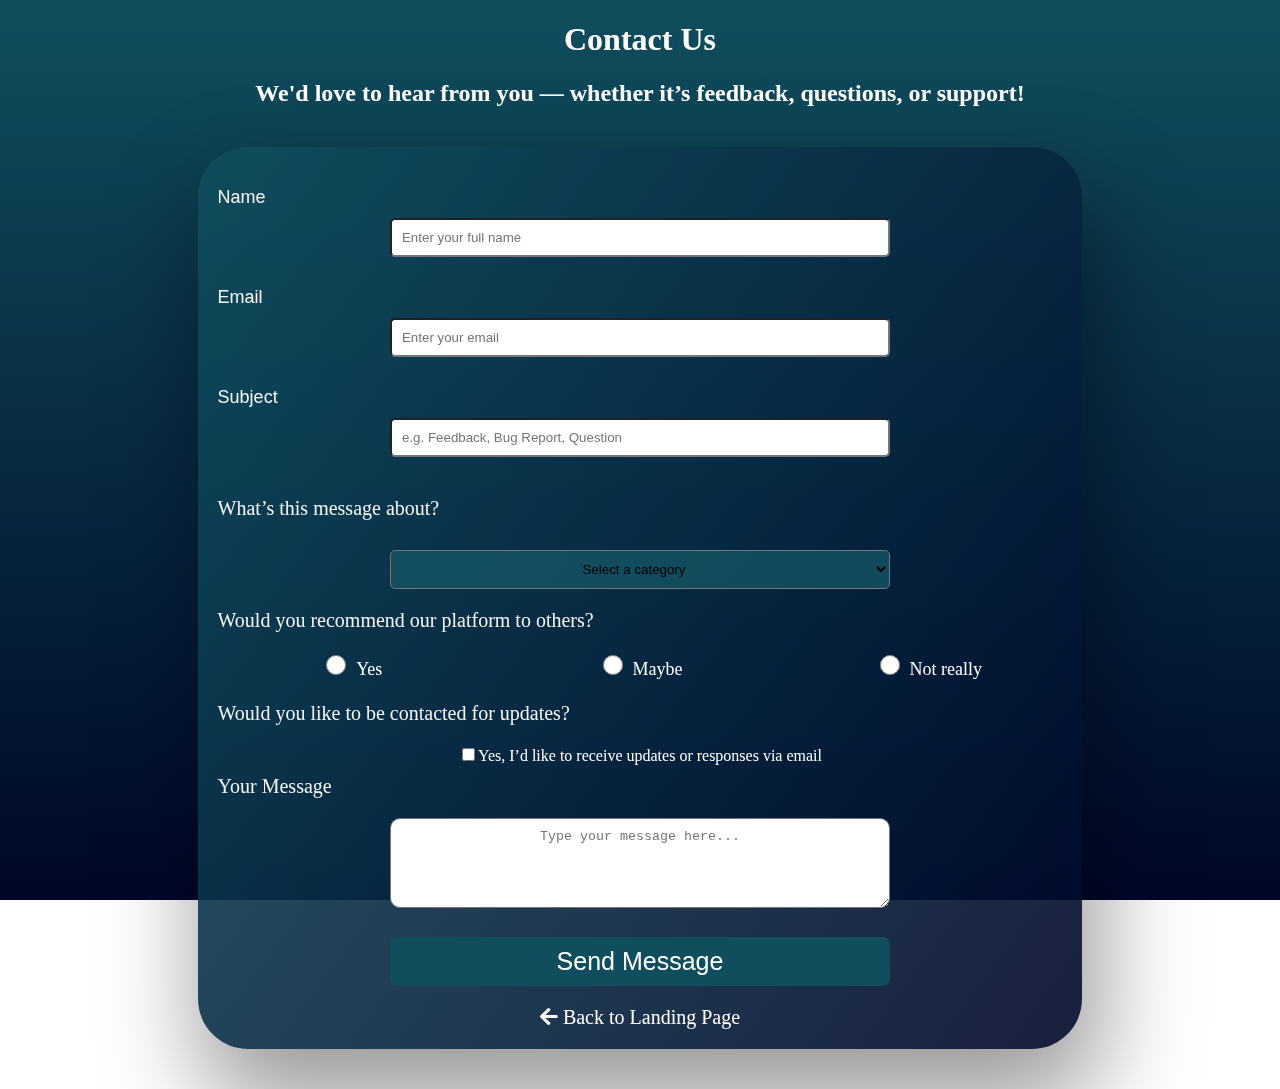
<file: contact.html>
<!DOCTYPE html>
<html lang="en">
  <head>
    <meta charset="UTF-8" />
    <meta name="viewport" content="width=device-width, initial-scale=1.0" />
    <link rel="stylesheet" href="https://cdnjs.cloudflare.com/ajax/libs/font-awesome/5.15.4/css/all.min.css">      
    <title>Contact Us</title>
    <style>
      * {
        text-align: center;
        color: white;
        box-sizing: border-box;
      }

      body::before {
        content: '';
        position: fixed;
        top: 0;
        left: 0;
        height: 100%;
        width: 100%;
        background: linear-gradient(#104e5e, #000729);
        background-size: cover;
        background-blend-mode: overlay;
        background-position: center;
        z-index: -1;
      }

      h2 {
        font-style: normal;
      }

      #form {
        display: grid;
        grid-template-rows: repeat(18, auto);
        background: linear-gradient(
          127deg,
          rgba(16, 78, 94, 0.9),
          rgba(0, 7, 41, 0.9)
        );
        width: 70%;
        margin: 40px auto;
        padding: 20px;
        border-radius: 50px;
        box-shadow: 10px 50px 100px 7px rgba(0, 0, 0, 0.4);
      }

      #form > label {
        text-align: left;
        color: #f5f5f5;
        font-size: 18px;
        font-family: sans-serif;
      }

      .input-box {
        padding: 10px;
        width: 100%;
        max-width: 500px;
        margin: 10px auto;
        border-radius: 5px;
        text-align: left;
        background-color: #fff;
        color: #000;
      }

      .input-box:hover {
        box-shadow: 3px 4px 1px 1px rgba(0, 0, 0, 0.2);
        transform: scale(1.01);
        transition: 0.5s;
      }

      .labels {
        margin-top: 20px;
      }

      #dropdown {
        margin-top: 20px;
      }

      .para-position {
        margin-top: 10px;
        font-size: 20px;
        color: #f5f5f5;
        text-align: left;
      }

      .radio-container {
        display: grid;
        grid-template-columns: 1fr 1fr 1fr;
        gap: 20px;
        font-size: 18px;
        padding-left: 0;
        margin-top: 10px;
        margin-bottom: 12px;
      }

      .input-radio,
      .input-checkbox {
        display: inline-block;
        margin-right: 0.625rem;
        min-height: 1.25rem;
        min-width: 1.25rem;
      }

      .checkbox-grid {
        height: 70px;
        display: block;
      }

      .textarea {
        border-radius: 10px;
        width: 100%;
        max-width: 500px;
        height: 90px;
        margin-bottom: 25px;
        padding: 10px;
        color: #000;
        background-color: #fff;
      }

      .submit-btn {
        width: 100%;
        max-width: 500px;
        padding: 10px;
        border-radius: 7px;
        background-color: #104e5e;
        color: white;
        font-size: 25px;
        margin-bottom: 20px;
        border: none;
      }

      .submit-btn:hover {
        cursor: pointer;
        background: #00bcd4;
        color: #000729;
        font-weight: 900;
        transition: 0.3s;
      }

      @media (max-width: 500px) {
        body {
          text-align: center;
        }

        #form {
          width: 90%;
        }

        #form > label {
          margin-left: 0;
          font-size: 15px;
        }

        .input-box {
          padding: 5px;
          width: 90%;
          max-width: 90%;
          margin: 10px 0;
        }

        .textarea {
          width: 90%;
          max-width: 90%;
        }

        .para-position {
          font-size: 18px;
          text-align: left;
        }

        .radio-container {
          grid-template-columns: 1fr 1fr;
          gap: 10px;
        }
      }
    </style>
  </head>
  <body>
    <main>
      <h1>Contact Us</h1>
      <h2>We'd love to hear from you — whether it’s feedback, questions, or support!</h2>

      <div>
        <form
          id="form"
          action="https://formspree.io/f/mldjjwyp"
          method="POST"
          class="contact-form"
        >
          <label for="name" class="labels">Name</label>
          <input
            type="text"
            class="input-box"
            name="name"
            placeholder="Enter your full name"
            required
          />

          <label for="email" class="labels">Email</label>
          <input
            type="email"
            class="input-box"
            name="email"
            placeholder="Enter your email"
            required
          />

          <label for="subject" class="labels">Subject</label>
          <input
            type="text"
            class="input-box"
            name="subject"
            placeholder="e.g. Feedback, Bug Report, Question"
            required
          />

          <!-- Dropdown for Inquiry Type -->
          <div id="dropdown">
            <p class="para-position">What’s this message about?</p>
            <select class="input-box"  style="width: 100%;background-color: #1a5c6cab; color: #000000;">
              <option selected disabled value>Select a category</option>
              <option value="feedback">Feedback</option>
              <option value="bug">Bug or Technical Issue</option>
              <option value="content-request">Request for more resources</option>
              <option value="general-inquiry">General Inquiry</option>
            </select>
          </div>

          <!-- Optional Recommendation Question -->
          <div id="radio-btns">
            <p class="para-position">Would you recommend our platform to others?</p>
            <div class="radio-container">
              <label
                ><input
                  class="input-radio"
                  type="radio"
                  name="recommendation"
                  value="yes"
                />Yes</label
              >
              <label
                ><input
                  class="input-radio"
                  type="radio"
                  name="recommendation"
                  value="maybe"
                />Maybe</label
              >
              <label
                ><input
                  class="input-radio"
                  type="radio"
                  name="recommendation"
                  value="no"
                />Not really</label
              >
            </div>
          </div>

          <!-- Optional Checkbox Section -->
          <div id="checkbox">
            <p class="para-position">
              Would you like to be contacted for updates?
            </p>
            <label
              ><input type="checkbox" name="follow-up" value="yes" />Yes, I’d like to
              receive updates or responses via email</label
            >
          </div>

          <!-- Message Box -->
          <div id="textarea">
            <p class="para-position">Your Message</p>
            <textarea
              class="textarea"
              name="comments"
              placeholder="Type your message here..."
              required
            ></textarea>
          </div>

          <!-- Submit Button -->
          <div id="submit-btn">
            <button type="submit" class="submit-btn">Send Message</button>
          </div>
          <!-- Back Arrow -->
          <a href="index.php" style="font-size: 20px; text-decoration: none; color: white;">
    <i class="fas fa-arrow-left"></i> Back to Landing Page
          </a>
        </form>
      </div>
    </main>
  </body>
</html>
</file>
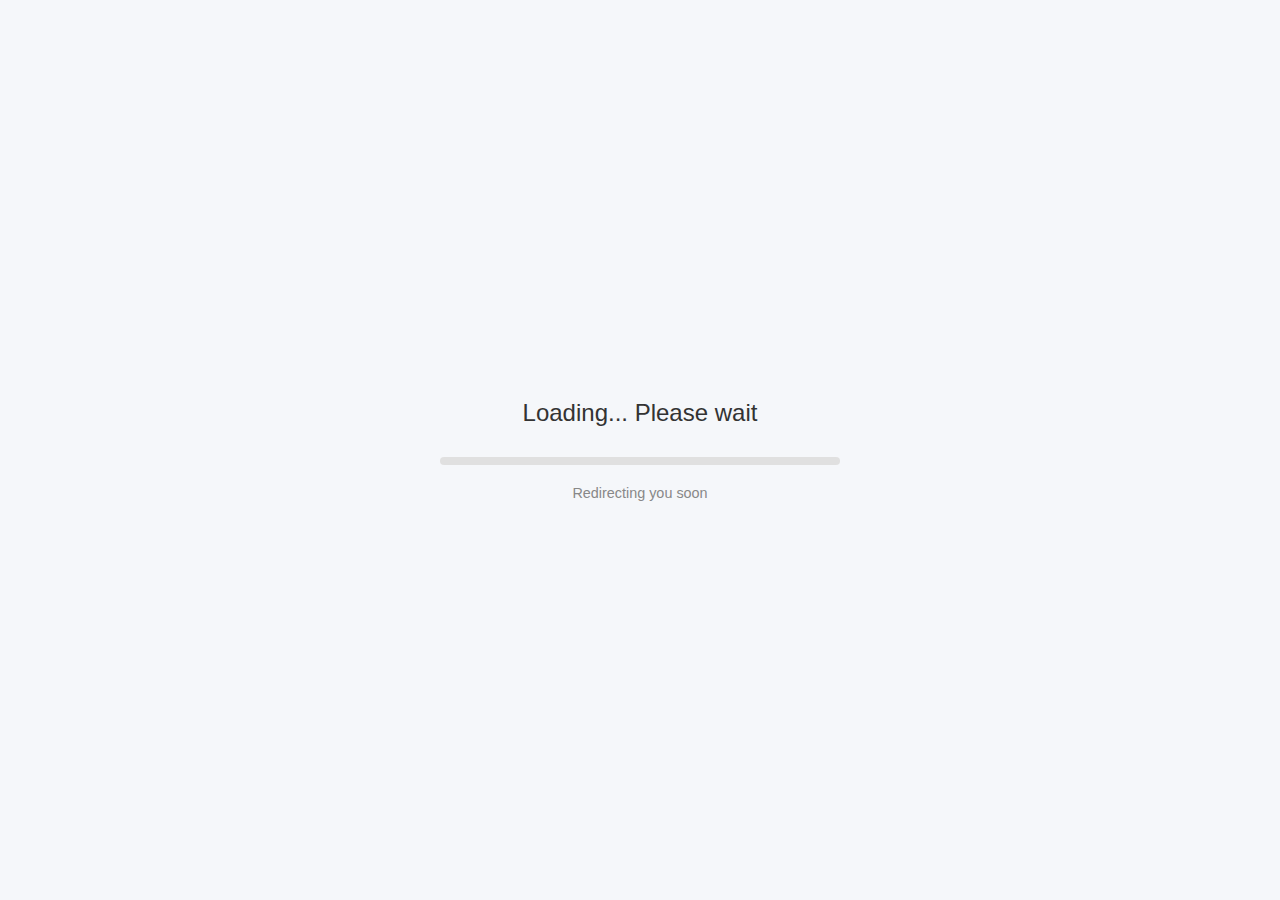
<file: loading_page.html>
<!DOCTYPE html>
<html lang="en">
<head>
    <meta charset="UTF-8">
    <meta name="viewport" content="width=device-width, initial-scale=1.0">
    <title>Loading...</title>
    <style>
        body {
            margin: 0;
            padding: 0;
            display: flex;
            justify-content: center;
            align-items: center;
            height: 100vh;
            background-color: #f5f7fa;
            font-family: 'Helvetica Neue', Arial, sans-serif;
        }

        .container {
            text-align: center;
            width: 100%;
            max-width: 400px;
        }

        .loading-text {
            margin-bottom: 30px;
            font-size: 1.5rem;
            color: #333;
        }

        .progress-bar-container {
            position: relative;
            width: 100%;
            height: 8px;
            background-color: #e0e0e0;
            border-radius: 10px;
            overflow: hidden;
        }

        .progress-bar {
            position: absolute;
            height: 100%;
            width: 0%;
            background-color: #007bff;
            border-radius: 10px;
            animation: load 5s ease-out forwards;
        }

        @keyframes load {
            0% {
                width: 0%;
            }
            100% {
                width: 100%;
            }
        }

        /* Footer text */
        .footer-text {
            margin-top: 20px;
            font-size: 0.9rem;
            color: #888;
        }
    </style>
</head>
<body>
    <div class="container">
        <div class="loading-text">Loading... Please wait</div>
        <div class="progress-bar-container">
            <div class="progress-bar"></div>
        </div>
        <div class="footer-text">Redirecting you soon</div>
    </div>

    <!-- Automatically redirect after the animation (5 seconds) -->
    <script>
        setTimeout(function() {
            window.location.href = "redirect.php"; // PHP page to handle redirection
        }, 5000); // Redirect after 5 seconds
    </script>
</body>
</html>
</file>
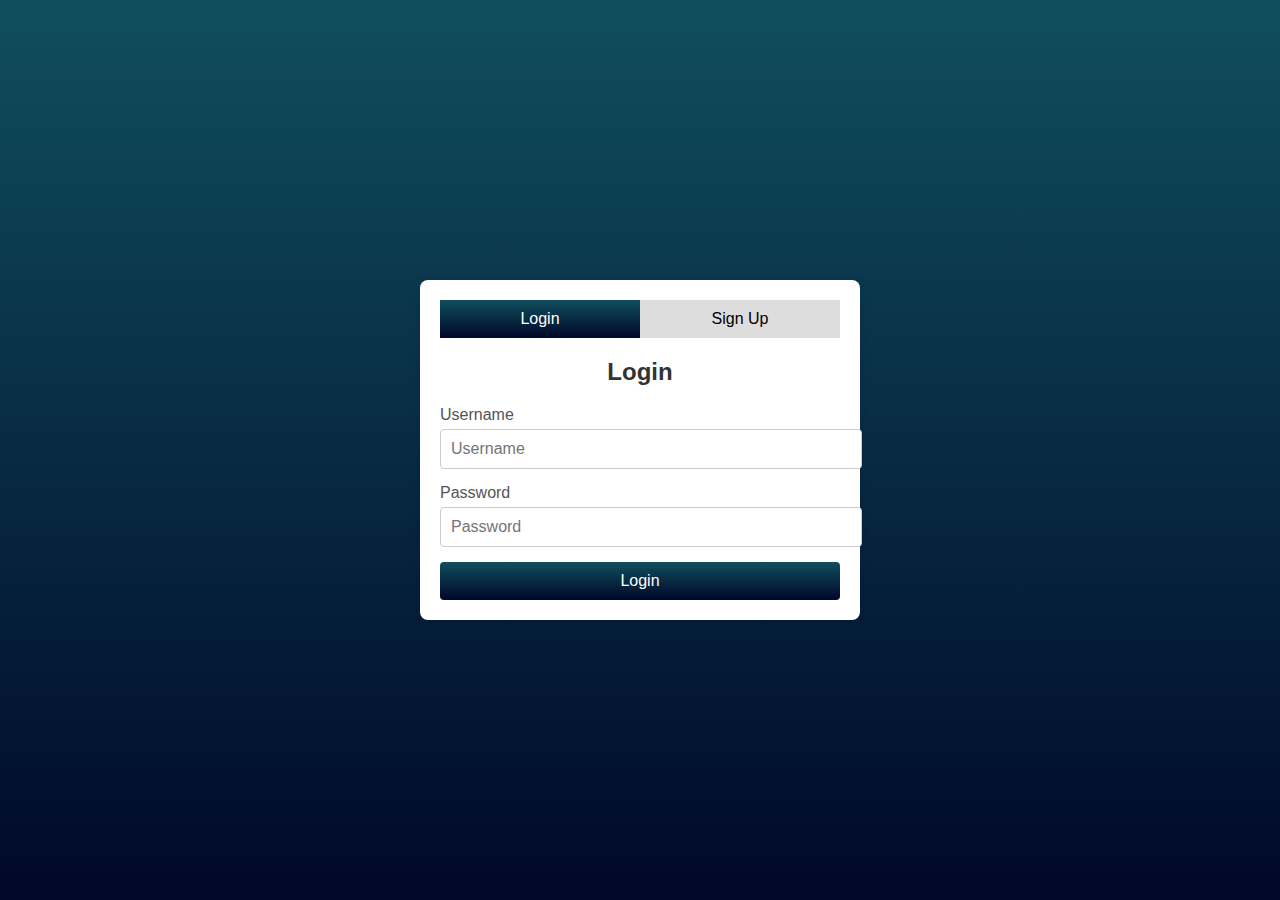
<file: login_p.html>
<!DOCTYPE html>
<html lang="en">
<head>
    <meta charset="UTF-8">
    <meta name="viewport" content="width=device-width, initial-scale=1.0">
    <title>Toggle Sign Up and Login</title>
    <link rel="stylesheet" href="loginstyle.css">
</head>
<body>
    <div class="container">
        <div class="form-toggle">
            <button id="login-toggle" class="active">Login</button>
            <button id="signup-toggle">Sign Up</button>
        </div>

        <div id="login-page" class="page active">
            <h2>Login</h2>
            <form id="login-form" class="form"  action="login.php" method="post">
                <div class="form-group">
                    <label for="login-username">Username</label>
                    <input type="text" id="login-username" placeholder="Username" required name="username_or_email">
                </div>
                <div class="form-group">
                    <label for="login-password">Password</label>
                    <input type="password" id="login-password" placeholder="Password" required name="password">
                </div>
                <button type="submit">Login</button>
            </form>
        </div>

        <div id="signup-page" class="page hidden">
            <h2>Sign Up</h2>
            <form id="signup-form" class="form" action="signup.php" method="post">
                <div class="form-group">
                    <label for="signup-username">Username</label>
                    <input type="text" id="signup-username" placeholder="Username"  name="username" required>
                </div>
                <div class="form-group">
                    <label for="signup-email">Email</label>
                    <input type="email" id="signup-email" placeholder="Email"  name="email" required>
                </div>
                <div class="form-group">
                    <label for="signup-password">Password</label>
                    <input type="password" id="signup-password" placeholder="Password"  name="password" required>
                </div>
                <button type="submit" name="submit">Sign Up</button>
            </form>
        </div>
    </div>

    <script src="login.js"></script>
</body>
</html>
</file>
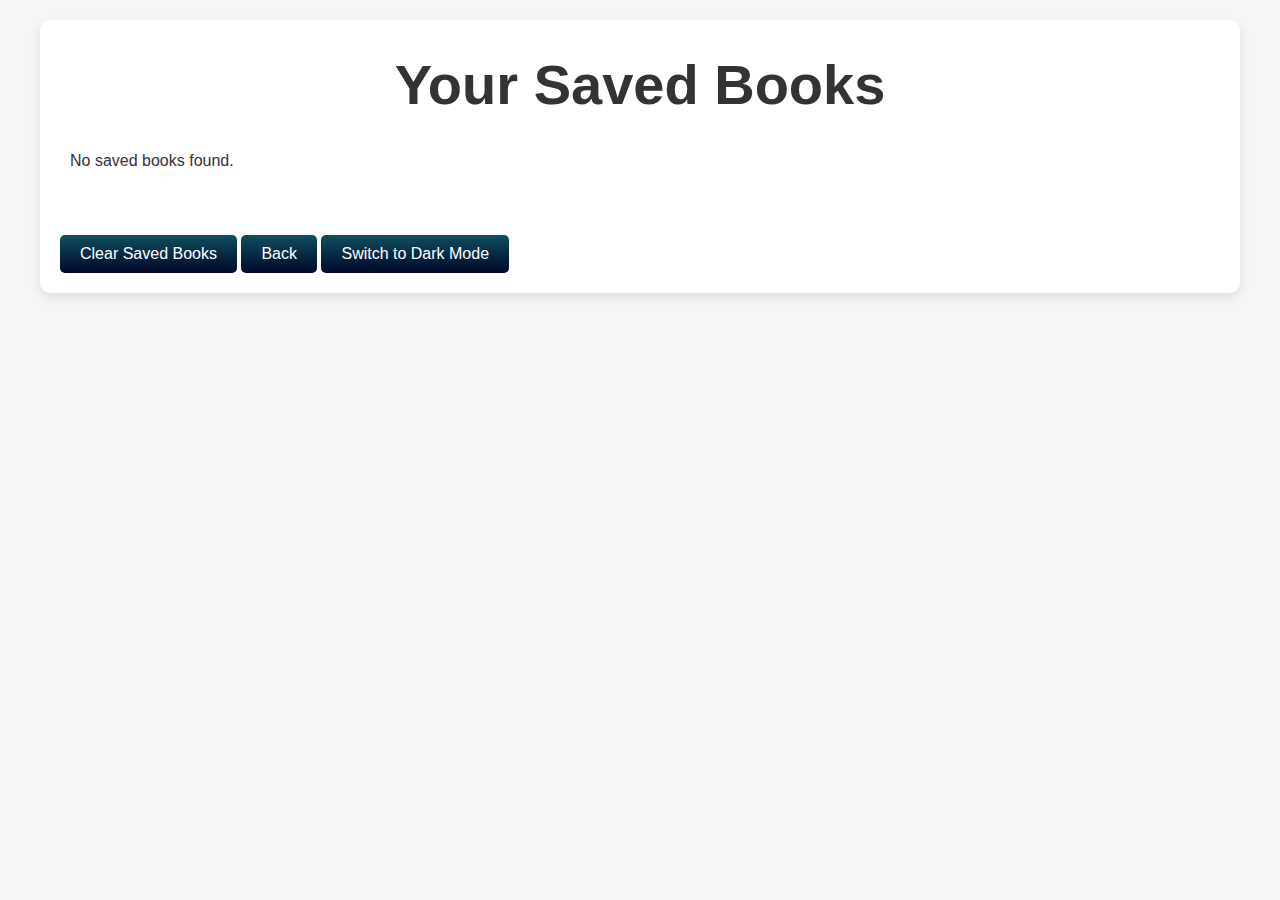
<file: saved_book.html>
<!DOCTYPE html>
<html lang="en">
<head>
    <meta charset="UTF-8">
    <meta name="viewport" content="width=device-width, initial-scale=1.0">
    <title>Saved Books</title>
    <link id="theme-link" rel="stylesheet" href="style.css"> <!-- Light theme by default -->
    <script src="app.js"></script>
</head>
<body>
    <div class="container">
        <h1>Your Saved Books</h1>
        <div class="resources-grid" id="saved-books-grid">
          
        </div>


        <button id="clear-saved-books">Clear Saved Books</button>
        <button class="btn"><a href="loading_page.html">Back</a></button>

    
        <button  class="btn" id="theme-toggle" style="margin-top: 20px;">Switch to Dark Mode</button>
    </div>
    <script>
        document.addEventListener("DOMContentLoaded", function () {
            const savedBooksGrid = document.getElementById('saved-books-grid');

            // Load saved books from localStorage
            function loadSavedBooks() {
                let savedBooks = JSON.parse(localStorage.getItem('savedBooks')) || [];
                savedBooksGrid.innerHTML = ''; // Clear the grid

                if (savedBooks.length > 0) {
                    savedBooks.forEach(book => {
                        const bookCard = document.createElement('div');
                        bookCard.classList.add('resource-card');
                        bookCard.innerHTML = `
                            <img src="${book.cover}" class="book-image" alt="${book.title}">
                            <h3>${book.title}</h3>
                            <p>by ${book.author || 'Unknown Author'}</p>
                        `;
                        savedBooksGrid.appendChild(bookCard);
                    });
                } else {
                    savedBooksGrid.innerHTML = '<p>No saved books found.</p>';
                }
            }

            // Load saved books on page load
            loadSavedBooks();

            // Clear saved books button
            document.getElementById('clear-saved-books').addEventListener('click', function () {
                localStorage.removeItem('savedBooks');
                loadSavedBooks(); // Refresh the grid
                alert('All saved books have been cleared.');
            });
        });
    </script>
</body>
</html>
</file>
<file: loginstyle.css>
body {
    font-family: Arial, sans-serif;
    background: linear-gradient(#104e5e, #000729);
    margin: 0;
    padding: 0;
    display: flex;
    justify-content: center;
    align-items: center;
    height: 100vh;
}

.container {
    background-color: #fff;
    padding: 20px;
    border-radius: 8px;
    box-shadow: 0 0 10px rgba(0, 0, 0, 0.1);
    width: 100%;
    max-width: 400px;
}

h2 {
    text-align: center;
    margin-bottom: 20px;
    color: #333;
}


.form-toggle {
    display: flex;
    justify-content: space-between;
    margin-bottom: 20px;
}

.form-toggle button {
    flex: 1;
    padding: 10px;
    border: none;
    background-color: #ddd;
    cursor: pointer;
    font-size: 16px;
    transition: background-color 0.3s ease;
}

.form-toggle button.active {
    background: linear-gradient(#104e5e, #000729);
    color: #fff;
}

.form-toggle button:hover {
    background-color: #ccc;
}


.form {
    display: flex;
    flex-direction: column;
}

.form-group {
    margin-bottom: 15px;
}

.form-group label {
    display: block;
    margin-bottom: 5px;
    color: #555;
}

.form-group input {
    width: 100%;
    padding: 10px;
    border: 1px solid #ccc;
    border-radius: 4px;
    font-size: 16px;
}

.form-group input:focus {
    border-color: #104e5e;
    outline: none;
}

button[type="submit"] {
    padding: 10px;
    background: linear-gradient(#104e5e, #000729);
    color: #fff;
    border: none;
    border-radius: 4px;
    font-size: 16px;
    cursor: pointer;
    transition: background-color 0.3s ease;
}

button[type="submit"]:hover {
    background: linear-gradient(#104e5e, #000729);
}


.hidden {
    display: none;
}
</file>
<file: style.css>
* {
    box-sizing: border-box;
    margin: 0;
    padding: 0;
}

body {
    font-family: 'Helvetica Neue', sans-serif;
    line-height: 1.6;
    color: #333;
    background-color: #f4f7f6;
    padding: 20px;
}

.container {
    max-width: 1200px;
    margin: 0 auto;
    padding: 1rem;
    background-color: white;
    box-shadow: 0px 4px 12px rgba(0, 0, 0, 0.1);
    border-radius: 10px;
    padding: 20px;
}


#auth-section {
    text-align: center;
    margin: 20px 0;
}

#saved-books-btn {
    background: linear-gradient(#104e5e, #000729);
    color: #fff;
    border: none;
    padding: 10px 20px;
    border-radius: 5px;
    font-size: 16px;
    cursor: pointer;
    transition: background-color 0.3s ease;
}
#saved-books-btn:hover {
    background: linear-gradient(#1e98b7, #000729);
}

#saved-books-btn a {
    color: #fff;
    text-decoration: none;
}

#clear-saved-books{
    background: linear-gradient(#104e5e, #000729);
    color: #fff;
    border: none;
    padding: 10px 20px;
    border-radius: 5px;
    font-size: 16px;
    cursor: pointer;
    transition: background-color 0.3s ease;
    margin-top: 20px;
}

#clear-saved-books:hover {
    background: #ff1c1c;
}
.btn a{
    color:white;
    text-decoration: none;
}

.btn{
    background: linear-gradient(#104e5e, #000729);
    color: #fff;
    border: none;
    padding: 10px 20px;
    border-radius: 5px;
    font-size: 16px;
    cursor: pointer;
    transition: background-color 0.3s ease;
    margin-top: 20px; 
}


.header-image {
    width: 100%;
    height: 300px;
    object-fit: cover;
    border-radius: 10px;
    margin-bottom: 2rem;
}

h1 {
    font-size: clamp(2.5rem, 5vw, 3.5rem);
    margin-bottom: 0.5rem;
    text-align: center;
}

h3 {
    font-size: clamp(1.5rem, 3vw, 1.75rem);
    margin-bottom: 2rem;
    text-align: center;
    color: #555;
}

.search-container {
    background: linear-gradient(#104e5e, #000729);
    padding: 20px;
    border-radius: 8px;
    box-shadow: 0 4px 8px rgba(0, 0, 0, 0.1);
    margin: 20px 0;
}

#search-form {
    display: flex;
    gap: 10px;
    align-items: center;
}

#search-input {
    flex: 1;
    padding: 10px;
    border: none;
    border-radius: 5px;
    font-size: 16px;
    background: #fff;
}

#genre-select {
    padding: 10px;
    border: none;
    border-radius: 5px;
    font-size: 16px;
}

#search-form button {
    padding: 10px 20px;
    background: linear-gradient(#1c7c94, #020c41);
    color: #fff;
    border: none;
    border-radius: 5px;
    font-size: 16px;
    cursor: pointer;
    transition: background-color 0.3s ease;
}
#search-form button:hover {
    background-color: #0056b3;
}


.resources-grid {
    display: grid;
    grid-template-columns: repeat(auto-fill, minmax(250px, 1fr));
    gap: 20px;
    margin-bottom: 2rem;
    padding: 10px;
}


.resource-card {
    background-color: white;
    border-radius: 10px;
    padding: 1rem;
    box-shadow: 0 4px 8px rgba(0, 0, 0, 0.1);
    transition: transform 0.2s;
    display: flex;
    flex-direction: column;
    overflow: hidden;
    border: 1px solid #e0e0e0;
}

.resource-card:hover {
    transform: translateY(-5px);
    box-shadow: 0 8px 16px rgba(0, 0, 0, 0.15);
}

.book-image {
    width: 100%;
    height: auto;
    max-height: 200px;
    object-fit: cover;
    border-bottom: 1px solid #e0e0e0;
    margin-bottom: 1rem;
}

h3 {
    font-size: 1.2rem;
    margin-bottom: 0.5rem;
}

.book-info {
    display: flex;
    justify-content: space-between;
    align-items: center;
    margin: 1rem 0;
    gap: 0.5rem;
}

.genre-pill {
    background: linear-gradient(#104e5e, #000729);
    color: white;
    padding: 0.3rem 0.8rem;
    border-radius: 15px;
    font-size: 0.9rem;
}

.resource-type {
    background: linear-gradient(#104e5e, #000729);
    color: white;
    padding: 0.3rem 0.8rem;
    border-radius: 15px;
    font-size: 0.9rem;
}

.book-details {
    margin-top: 1rem;
    font-size: 0.95rem;
}
.book-details button{
    border-radius: 5px;
    color:white;
    background-color: #06124d;
}

.view-more a {
    display: inline-block;
    color: white;
    text-align: center;
    font-size: 0.9rem;
    text-decoration: none;
    transition: background-color 0.3s ease;
    margin-top: auto;
}


.view-more a:hover {
    background-color: #0056b3;
}


.no-results {
    text-align: center;
    padding: 2rem;
    font-size: 1.2rem;
    color: #666;
}

footer {
    text-align: center;
    padding: 2rem 0;
    margin-top: 2rem;
    border-top: 1px solid #e0e0e0;
    background-color: #f4f7f6;
}
</file>
